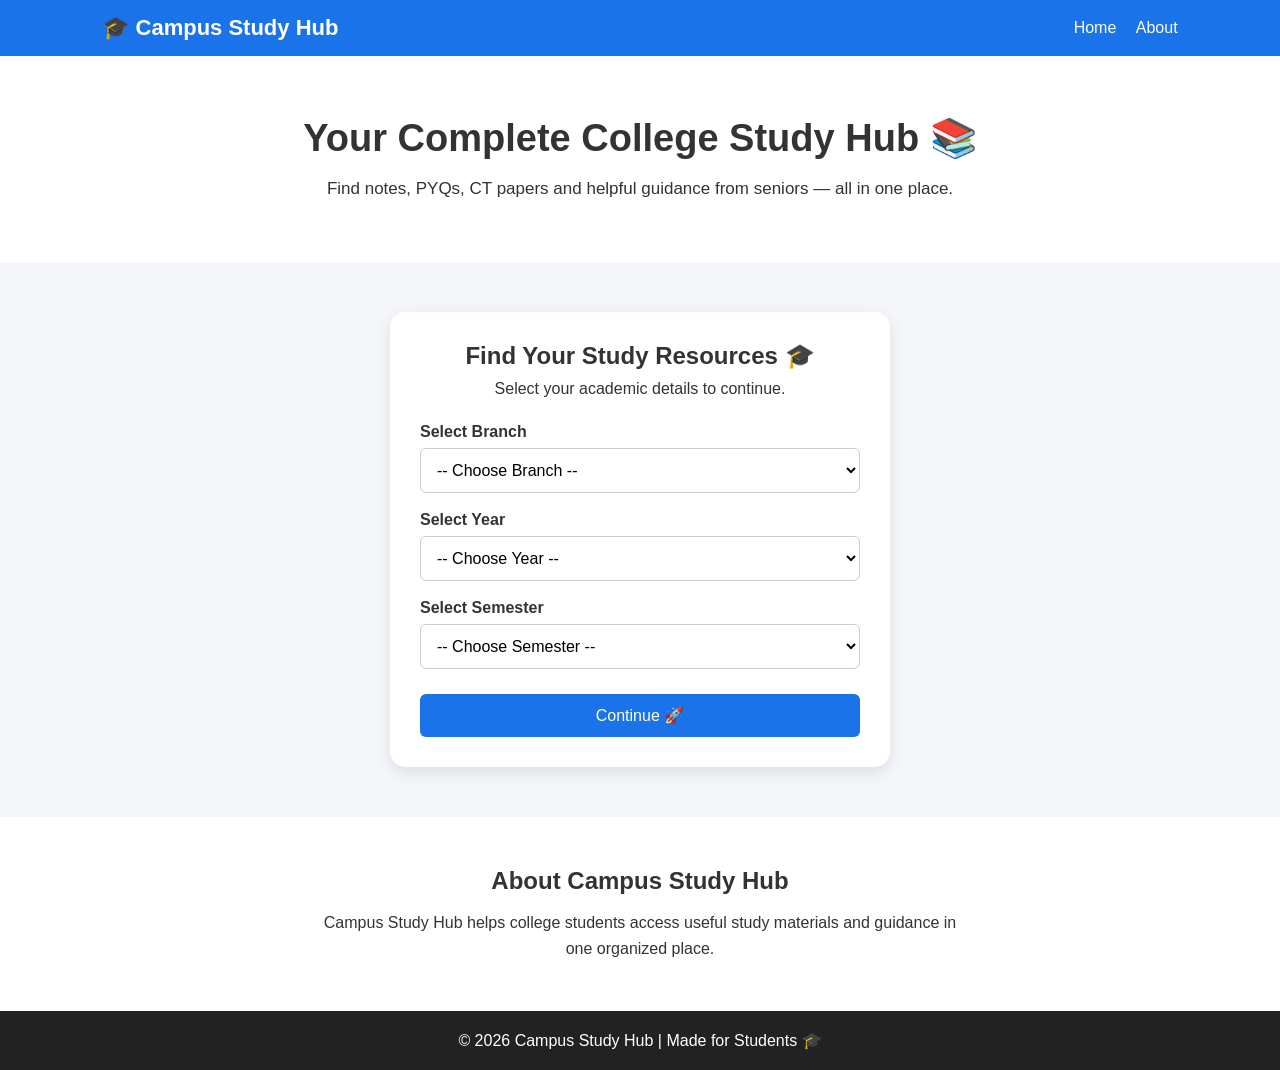
<file: index.html>
<!DOCTYPE html>
<html lang="en">

<head>
    <meta charset="UTF-8">
    <meta name="viewport" content="width=device-width, initial-scale=1.0">

    <title>Campus Study Hub</title>

    <!-- Connect CSS -->
    <link rel="stylesheet" href="style.css">
</head>

<body>

    <!-- Navigation Bar -->
    <nav>
        <h2>🎓 Campus Study Hub</h2>

        <div class="nav-links">
            <a href="index.html">Home</a>
            <a href="#about">About</a>
        </div>
    </nav>


    <!-- Hero Section -->
    <section class="hero">

        <h1>Your Complete College Study Hub 📚</h1>

        <p>
            Find notes, PYQs, CT papers and helpful guidance
            from seniors — all in one place.
        </p>

    </section>


    <!-- Selection Section -->
    <section class="selection-section">

        <div class="selection-box">

            <h2>Find Your Study Resources 🎓</h2>

            <p>Select your academic details to continue.</p>


            <!-- Branch -->
            <label for="branch">Select Branch</label>

            <select id="branch">
                <option value="">-- Choose Branch --</option>
                <option value="CSE">Computer Science (CSE)</option>
                <option value="IT">Information Technology (IT)</option>
                <option value="ECE">Electronics & Communication (ECE)</option>
                <option value="ME">Mechanical Engineering (ME)</option>
            </select>


            <!-- Year -->
            <label for="year">Select Year</label>

            <select id="year">
                <option value="">-- Choose Year --</option>
                <option value="1st Year">1st Year</option>
                <option value="2nd Year">2nd Year</option>
                <option value="3rd Year">3rd Year</option>
                <option value="4th Year">4th Year</option>
            </select>


            <!-- Semester -->
            <label for="semester">Select Semester</label>

            <select id="semester">
                <option value="">-- Choose Semester --</option>
                <option value="Semester 1">Semester 1</option>
                <option value="Semester 2">Semester 2</option>
                <option value="Semester 3">Semester 3</option>
                <option value="Semester 4">Semester 4</option>
                <option value="Semester 5">Semester 5</option>
                <option value="Semester 6">Semester 6</option>
                <option value="Semester 7">Semester 7</option>
                <option value="Semester 8">Semester 8</option>
            </select>


            <!-- Continue Button -->
            <button onclick="continueToDashboard()">
                Continue 🚀
            </button>

        </div>

    </section>


    <!-- About Section -->
    <section id="about" class="about">

        <h2>About Campus Study Hub</h2>

        <p>
            Campus Study Hub helps college students access useful
            study materials and guidance in one organized place.
        </p>

    </section>


    <!-- Footer -->
    <footer>
        <p>© 2026 Campus Study Hub | Made for Students 🎓</p>
    </footer>


    <!-- Connect JavaScript -->
    <script src="script.js"></script>

</body>

</html>
</file>
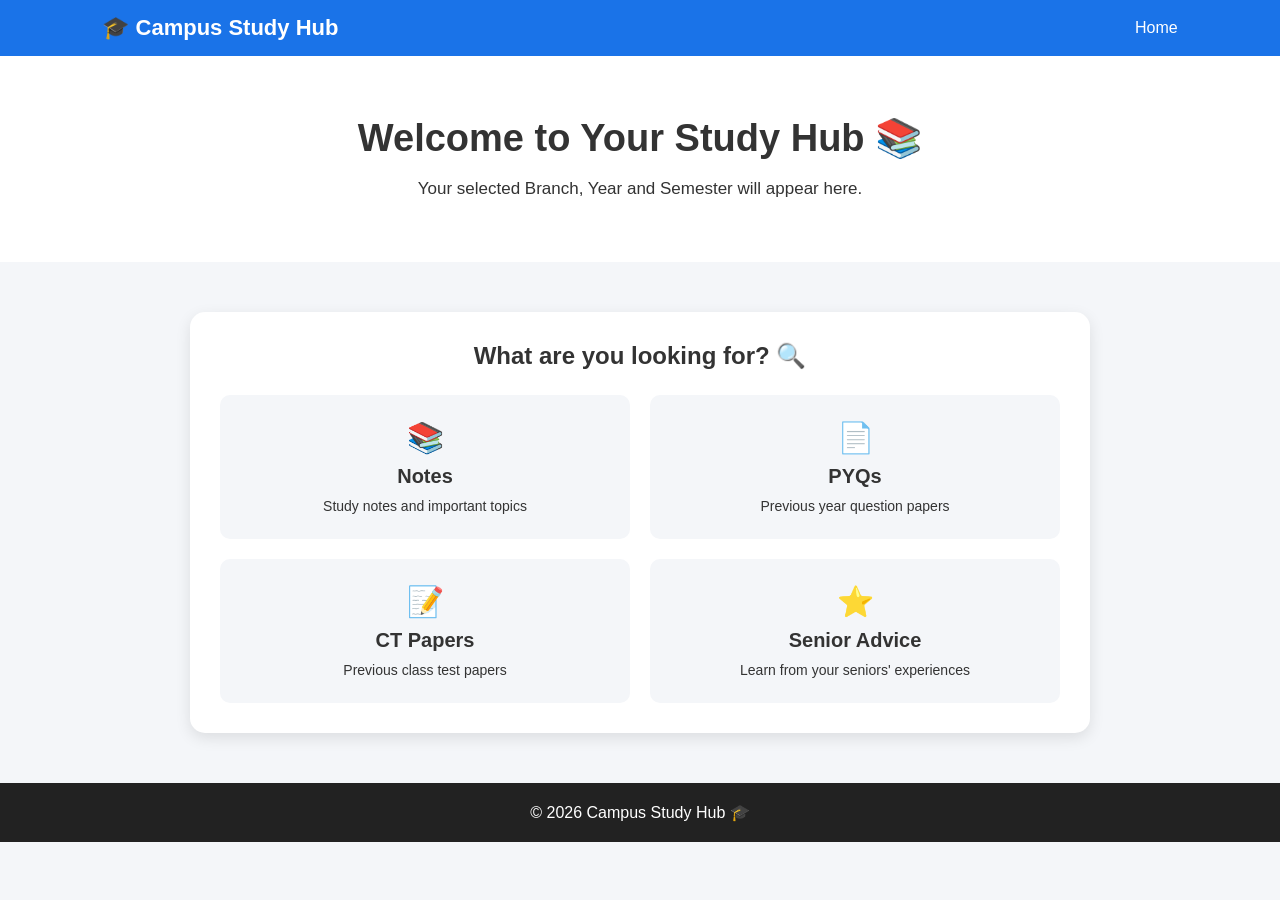
<file: Dashboard.html>
<!DOCTYPE html>
<html lang="en">

<head>
    <meta charset="UTF-8">
    <meta name="viewport" content="width=device-width, initial-scale=1.0">

    <title>Dashboard | Campus Study Hub</title>

    <link rel="stylesheet" href="style.css">
</head>

<body>

    <!-- Navigation -->
    <nav>
        <h2>🎓 Campus Study Hub</h2>

        <div class="nav-links">
            <a href="index.html">Home</a>
        </div>
    </nav>


    <!-- Dashboard Heading -->
    <section class="hero">

        <h1>Welcome to Your Study Hub 📚</h1>

        <p id="student-selection">
            Your selected Branch, Year and Semester will appear here.
        </p>

    </section>


    <!-- Dashboard Options -->
    <section class="selection-section">

        <div class="selection-box dashboard-box">

            <h2>What are you looking for? 🔍</h2>

            <div class="dashboard-options">

                <a href="#" class="dashboard-card">
                    📚
                    <h3>Notes</h3>
                    <p>Study notes and important topics</p>
                </a>


                <a href="#" class="dashboard-card">
                    📄
                    <h3>PYQs</h3>
                    <p>Previous year question papers</p>
                </a>


                <a href="#" class="dashboard-card">
                    📝
                    <h3>CT Papers</h3>
                    <p>Previous class test papers</p>
                </a>


                <a href="senior-advice.html" class="dashboard-card">
                    ⭐
                    <h3>Senior Advice</h3>
                    <p>Learn from your seniors' experiences</p>
                </a>

            </div>

        </div>

    </section>


    <!-- Footer -->
    <footer>
        <p>© 2026 Campus Study Hub 🎓</p>
    </footer>


    <script src="script.js"></script>

</body>

</html>
</file>
<file: style.css>
*
{
    margin : 0;
    padding: 0;
    box-sizing: border-box;
}


/* Body */

body {
    font-family: Arial, sans-serif;
    background-color: #f4f6f9;
    color: #333;
}


/* Navigation Bar */

nav {
    background-color: #1a73e8;
    color: white;
    padding: 15px 8%;

    display: flex;
    justify-content: space-between;
    align-items: center;
}

nav h2 {
    font-size: 22px;
}

.nav-links a {
    color: white;
    text-decoration: none;
    margin-left: 15px;
}


/* Hero Section */

.hero {
    text-align: center;
    padding: 60px 20px;
    background-color: white;
}

.hero h1 {
    font-size: 38px;
    margin-bottom: 15px;
}

.hero p {
    font-size: 17px;
    max-width: 650px;
    margin: auto;
    line-height: 1.6;
}


/* Main Selection Section */

.selection-section {
    padding: 50px 20px;
}


/* Selection Box */

.selection-box {
    background-color: white;
    max-width: 500px;
    margin: auto;
    padding: 30px;

    border-radius: 15px;

    box-shadow: 0 5px 15px rgba(0, 0, 0, 0.1);
}

.selection-box h2 {
    text-align: center;
    margin-bottom: 10px;
}

.selection-box p {
    text-align: center;
    margin-bottom: 25px;
}


/* Labels */

.selection-box label {
    display: block;
    margin-top: 18px;
    margin-bottom: 7px;

    font-weight: bold;
}


/* Dropdown Boxes */

.selection-box select {
    width: 100%;
    padding: 12px;

    border: 1px solid #ccc;
    border-radius: 6px;

    font-size: 16px;
    background-color: white;
}


/* Buttons */

button {
    background-color: #1a73e8;
    color: white;

    border: none;
    padding: 12px 24px;

    border-radius: 6px;

    font-size: 16px;
    cursor: pointer;

    margin-top: 25px;
}

button:hover {
    background-color: #1558b0;
}


/* Continue Button */

.selection-box button {
    width: 100%;
}


/* About Section */

.about {
    background-color: white;
    text-align: center;
    padding: 50px 20px;
}

.about h2 {
    margin-bottom: 15px;
}

.about p {
    max-width: 650px;
    margin: auto;
    line-height: 1.6;
}


/* Footer */

footer {
    background-color: #222;
    color: white;

    text-align: center;
    padding: 20px;
}


/* Mobile Responsive */

@media (max-width: 600px) {

    nav {
        flex-direction: column;
        gap: 10px;
        text-align: center;
    }

    .hero h1 {
        font-size: 28px;
    }

    .selection-box {
        padding: 20px;
    }

}

/* Dashboard */

.dashboard-box {
    max-width: 900px;
}

.dashboard-options {
    display: grid;
    grid-template-columns: repeat(2, 1fr);
    gap: 20px;
    margin-top: 25px;
}

.dashboard-card {
    display: block;
    background-color: #f4f6f9;
    padding: 25px;
    border-radius: 10px;
    text-align: center;
    text-decoration: none;
    color: #333;
    font-size: 30px;
}

.dashboard-card h3 {
    font-size: 20px;
    margin: 10px 0;
}

.dashboard-card p {
    font-size: 14px;
    margin: 0;
}

.dashboard-card:hover {
    background-color: #e6f0ff;
}


/* Mobile */

@media (max-width: 600px) {

    .dashboard-options {
        grid-template-columns: 1fr;
    }

}
</file>
